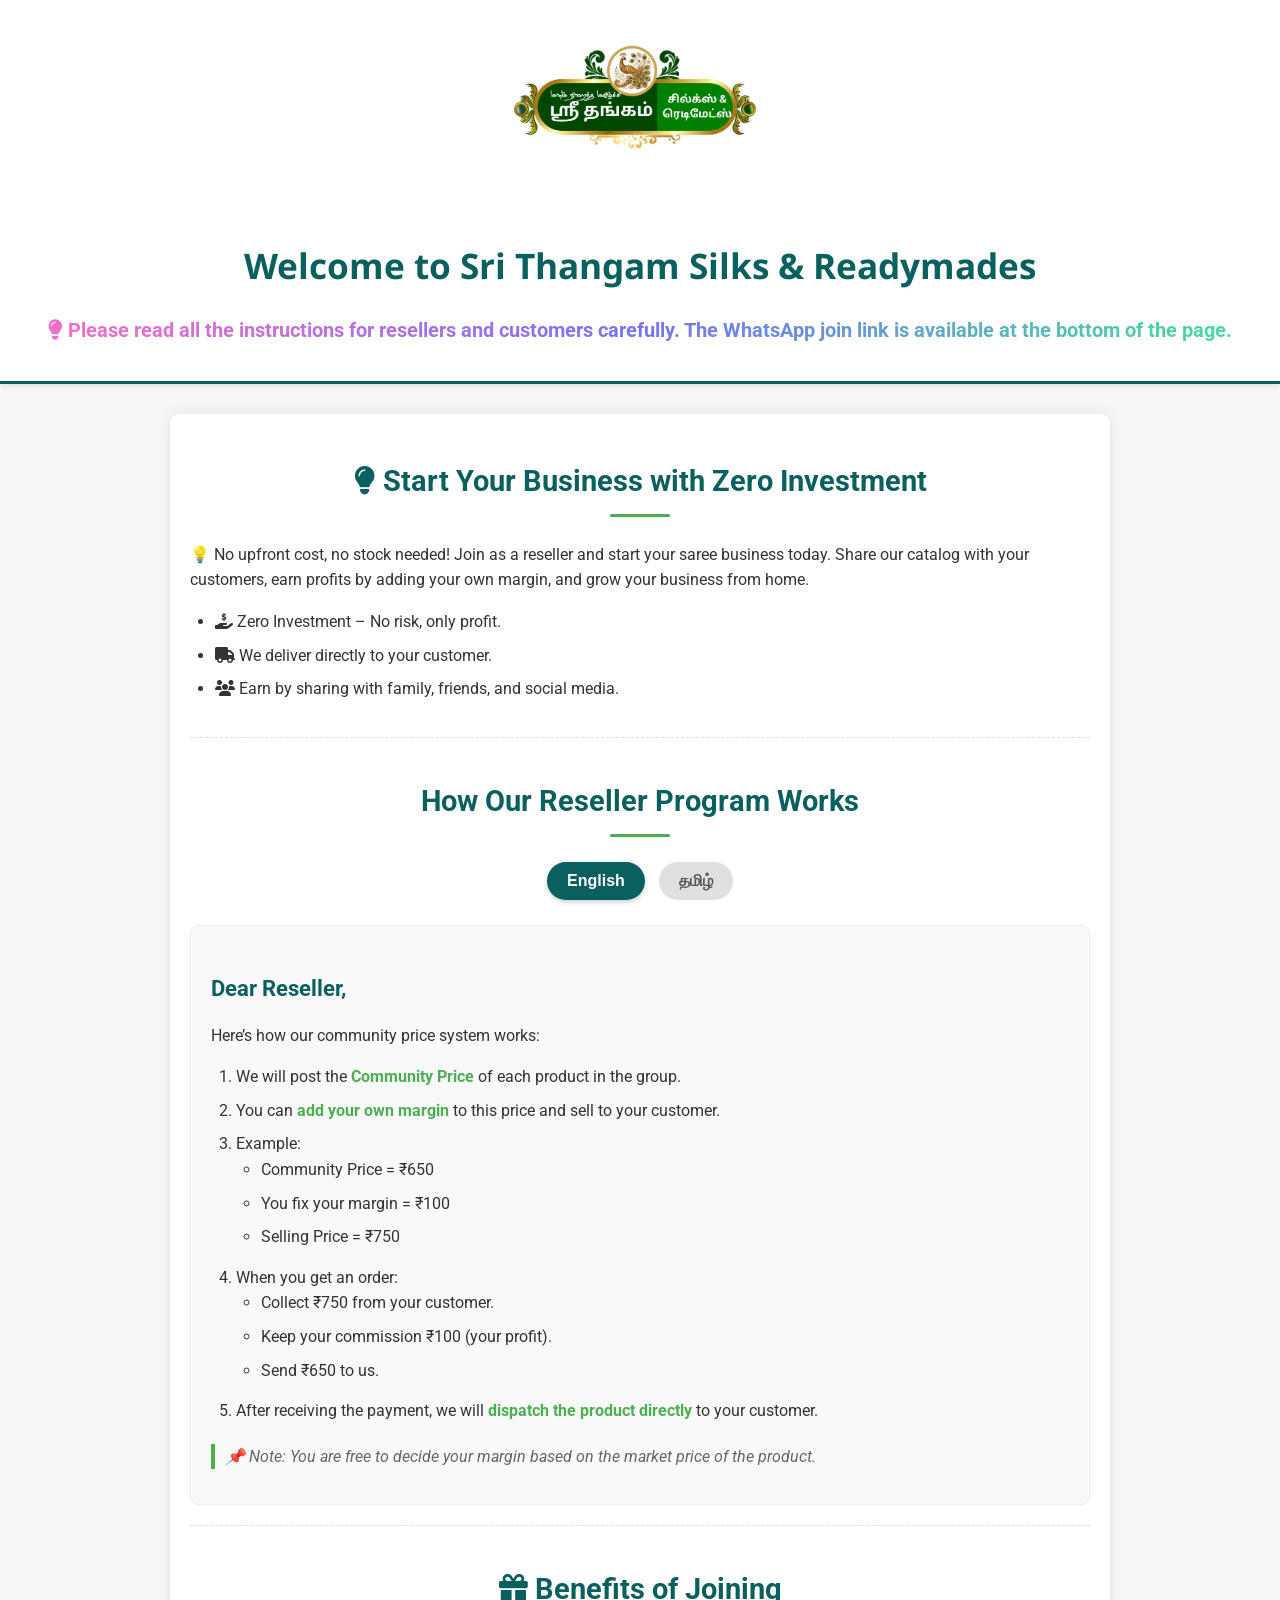
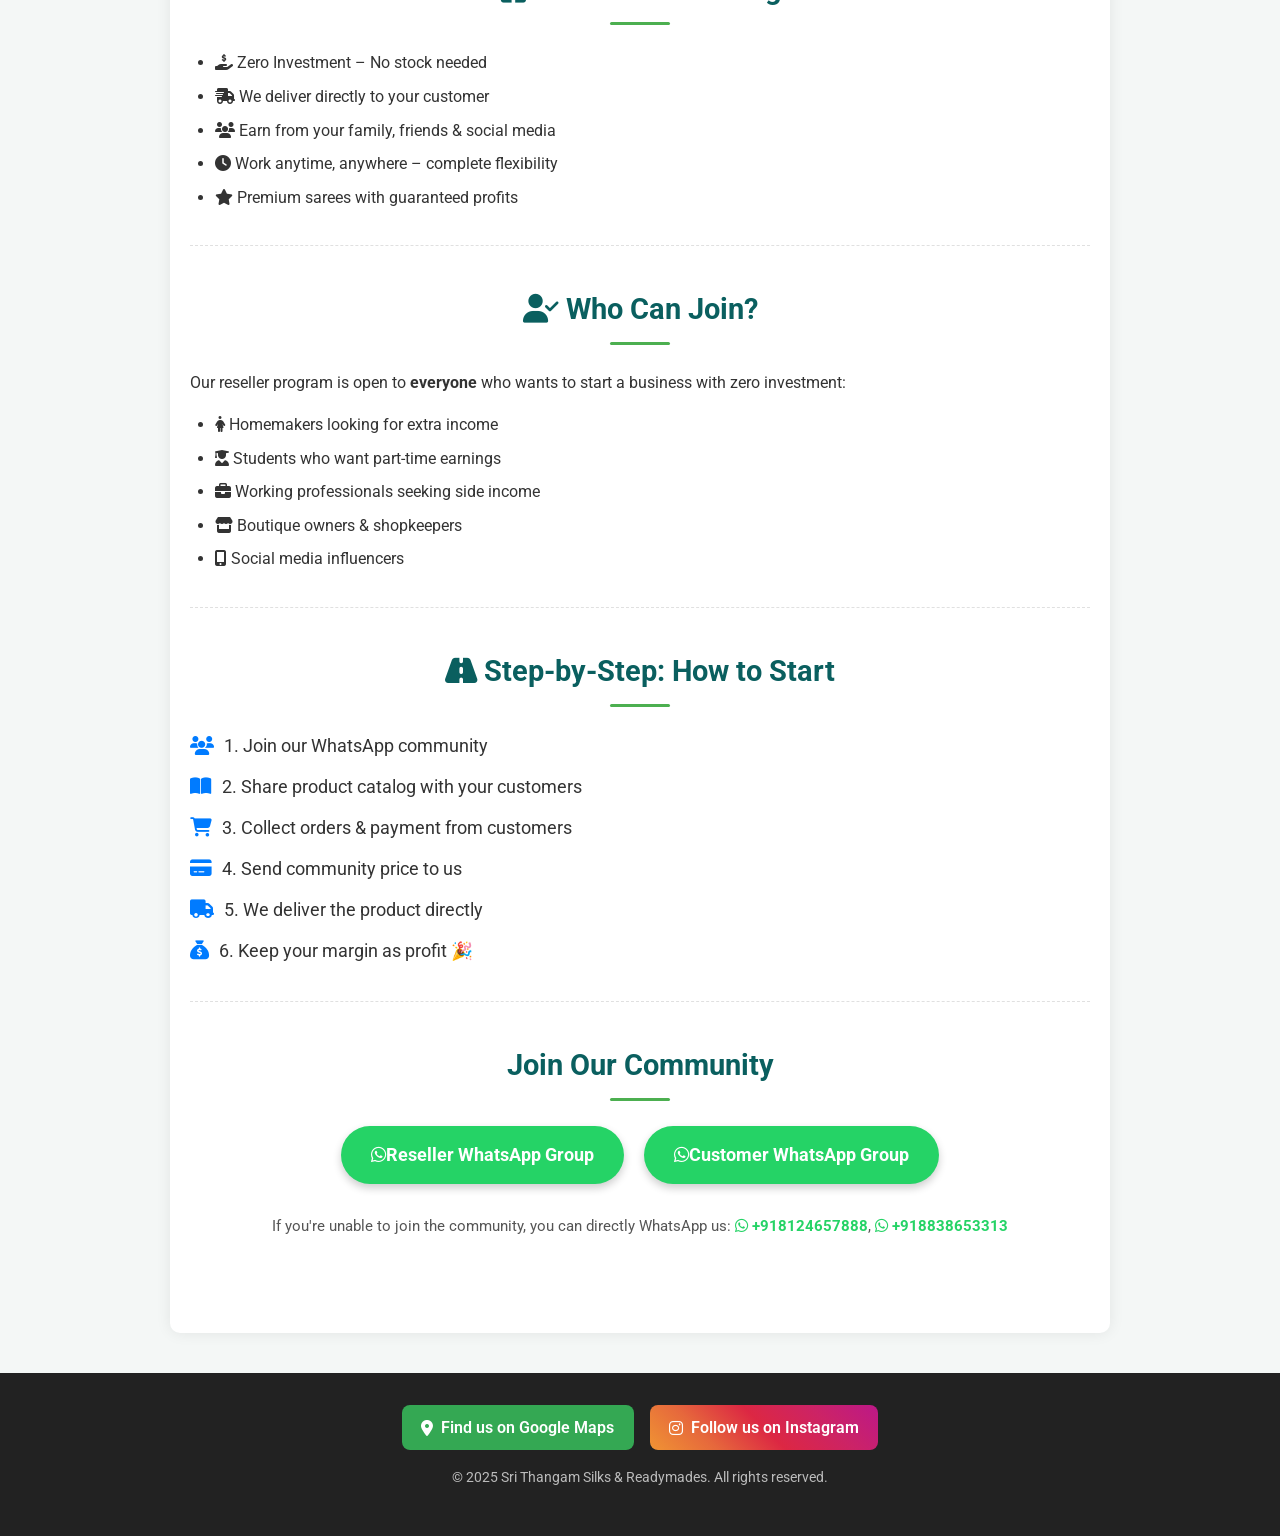
<file: index.html>
<!DOCTYPE html>
<html lang="en">

<head>
  <meta charset="UTF-8">
  <meta name="viewport" content="width=device-width, initial-scale=1.0">
  <title>Sri Thangam Silks & Readymades</title>
  <link rel="stylesheet" href="style.css">
  <link rel="icon" href="favicon.jpeg" type="image/png">

  <!-- Google Fonts -->
  <link href="https://fonts.googleapis.com/css2?family=Roboto:wght@400;700&display=swap" rel="stylesheet">
  <link href="https://fonts.googleapis.com/css2?family=Noto+Sans+Tamil:wght@400;700&display=swap" rel="stylesheet">

  <!-- Font Awesome -->
  <link href="https://cdnjs.cloudflare.com/ajax/libs/font-awesome/6.4.2/css/all.min.css" rel="stylesheet">
</head>

<body>
  <header>
    <div class="logo-container">
      <img src="logo.jpeg" alt="Sri Thangam Silks & Readymades Logo" class="main-logo">
    </div>
    <h1>Welcome to Sri Thangam Silks & Readymades</h1>
<h3 class="highlight-text">
      <i class="fas fa-lightbulb"></i> Please read all the instructions for resellers and customers carefully. The
      WhatsApp join link is available at the bottom of the page.
    </h3>

  </header>

  <main>
    <section class="zero-investment">
      <h2><i class="fas fa-lightbulb"></i> Start Your Business with Zero Investment</h2>
      <p>
        💡 No upfront cost, no stock needed!
        Join as a reseller and start your saree business today.
        Share our catalog with your customers, earn profits by adding your own margin, and grow your business from home.
      </p>
      <ul>
        <li><i class="fas fa-hand-holding-dollar"></i> Zero Investment – No risk, only profit.</li>
        <li><i class="fas fa-truck"></i> We deliver directly to your customer.</li>
        <li><i class="fas fa-users"></i> Earn by sharing with family, friends, and social media.</li>
      </ul>
    </section>

    <section class="how-it-works">
      <h2>How Our Reseller Program Works</h2>
      <div class="content-toggle">
        <button class="toggle-button active" data-lang="english">English</button>
        <button class="toggle-button" data-lang="tamil">தமிழ்</button>
      </div>

      <div class="content-panel english-content active">
        <h3>Dear Reseller,</h3>
        <p>Here’s how our community price system works:</p>
        <ol>
          <li>We will post the <em>Community Price</em> of each product in the group.</li>
          <li>You can <em>add your own margin</em> to this price and sell to your customer.</li>
          <li>Example:
            <ul>
              <li>Community Price = ₹650</li>
              <li>You fix your margin = ₹100</li>
              <li>Selling Price = ₹750</li>
            </ul>
          </li>
          <li>When you get an order:
            <ul>
              <li>Collect ₹750 from your customer.</li>
              <li>Keep your commission ₹100 (your profit).</li>
              <li>Send ₹650 to us.</li>
            </ul>
          </li>
          <li>After receiving the payment, we will <em>dispatch the product directly</em> to your customer.</li>
        </ol>
        <p class="note">📌 Note: You are free to decide your margin based on the market price of the product.</p>
      </div>

      <div class="content-panel tamil-content">
        <h3>அன்பான ரீசெல்லர்களே, 🙏</h3>
        <p>🤝 நமது கம்யூனிட்டி பிரைஸ் முறை பற்றி… 🤝</p>
        <ol>
          <li>ஒவ்வொரு பொருளின் கம்யூயூனிட்டி பிரைஸையும் நாங்கள் குரூப்பில் பதிவிடுவோம்.</li>
          <li>இந்த விலையுடன் நீங்கள் உங்கள் லாபத்தைச் சேர்த்து, வாடிக்கையாளருக்கு விற்கலாம்.</li>
          <li>உதாரணமாக:
            <ul>
              <li>▪️ கம்யூனிட்டி பிரைஸ்: ₹650</li>
              <li>▪️ உங்கள் லாபம்: ₹100</li>
              <li>▪️ விற்பனை விலை: ₹750</li>
            </ul>
          </li>
          <li>உங்களுக்கு ஆர்டர் கிடைக்கும்போது:
            <ul>
              <li>1️⃣ வாடிக்கையாளரிடமிருந்து ₹750-ஐப் பெற்றுக்கொள்ளுங்கள்.</li>
              <li>2️⃣ உங்கள் லாபமான ₹100-ஐ நீங்கள் எடுத்துக்கொள்ளுங்கள். 💰</li>
              <li>3️⃣ மீதமுள்ள ₹650-ஐ எங்களுக்கு அனுப்பினால் போதும்.</li>
            </ul>
          </li>
          <li>பணம் கிடைத்ததும், நாங்கள் உங்கள் வாடிக்கையாளர் முகவரிக்கு நேரடியாகப் பொருளை அனுப்பி வைப்போம். 📦</li>
        </ol>
        <p class="note">📌 குறிப்பு: உங்கள் லாபத்தை நீங்களே சுதந்திரமாக முடிவு செய்துகொள்ளலாம்.</p>
      </div>
    </section>

    <!-- Benefits Section -->
    <section class="benefits">
      <h2><i class="fas fa-gift"></i> Benefits of Joining</h2>
      <ul>
        <li><i class="fas fa-hand-holding-dollar"></i> Zero Investment – No stock needed</li>
        <li><i class="fas fa-truck-fast"></i> We deliver directly to your customer</li>
        <li><i class="fas fa-users"></i> Earn from your family, friends & social media</li>
        <li><i class="fas fa-clock"></i> Work anytime, anywhere – complete flexibility</li>
        <li><i class="fas fa-star"></i> Premium sarees with guaranteed profits</li>
      </ul>
    </section>

    <!-- Who Can Join Section -->
    <section class="who-can-join">
      <h2><i class="fas fa-user-check"></i> Who Can Join?</h2>
      <p>Our reseller program is open to <strong>everyone</strong> who wants to start a business with zero investment:
      </p>
      <ul>
        <li><i class="fas fa-female"></i> Homemakers looking for extra income</li>
        <li><i class="fas fa-user-graduate"></i> Students who want part-time earnings</li>
        <li><i class="fas fa-briefcase"></i> Working professionals seeking side income</li>
        <li><i class="fas fa-store"></i> Boutique owners & shopkeepers</li>
        <li><i class="fas fa-mobile-screen-button"></i> Social media influencers</li>
      </ul>
    </section>

    <!-- Step-by-Step How to Start Section -->
    <section class="how-to-start">
      <h2><i class="fas fa-road"></i> Step-by-Step: How to Start</h2>
      <ul class="steps-list">
        <li><i class="fas fa-users"></i> 1. Join our WhatsApp community</li>
        <li><i class="fas fa-book-open"></i> 2. Share product catalog with your customers</li>
        <li><i class="fas fa-cart-shopping"></i> 3. Collect orders & payment from customers</li>
        <li><i class="fas fa-credit-card"></i> 4. Send community price to us</li>
        <li><i class="fas fa-truck"></i> 5. We deliver the product directly</li>
        <li><i class="fas fa-sack-dollar"></i> 6. Keep your margin as profit 🎉</li>
      </ul>
    </section>
   <section class="whatsapp-groups">
      <h2>Join Our Community</h2>
      <div class="button-group">
        <a href="https://chat.whatsapp.com/Bp0BPfNOtTO4qUOihYqDKK?mode=ems_copy_c" target="_blank"
          class="whatsapp-button reseller-button">
          <i class="fab fa-whatsapp"></i> Reseller WhatsApp Group
        </a>
        <a href="https://chat.whatsapp.com/IeqEJVJ6U9u2obA2PqMDiv" target="_blank"
          class="whatsapp-button customer-button">
          <i class="fab fa-whatsapp"></i> Customer WhatsApp Group
        </a>
      </div>
      <p class="whatsapp-direct">
        If you're unable to join the community, you can directly WhatsApp us:
        <a href="https://wa.me/918124657888" target="_blank" class="whatsapp-number"><i class="fab fa-whatsapp"></i>
          +918124657888</a>,
        <a href="https://wa.me/918838653313" target="_blank" class="whatsapp-number"><i class="fab fa-whatsapp"></i>
          +918838653313</a>
      </p>
    </section>

  </main>

  <footer>
    <div class="social-links">
      <a href="https://share.google/BBwptjaGIU6uxt5cc" target="_blank" class="social-button google-maps">
        <i class="fas fa-map-marker-alt"></i> Find us on Google Maps
      </a>
      <a href="https://www.instagram.com/srithangamsilksdpi/" target="_blank" class="social-button instagram">
        <i class="fab fa-instagram"></i> Follow us on Instagram
      </a>
    </div>
    <p>&copy; 2025 Sri Thangam Silks & Readymades. All rights reserved.</p>
  </footer>


  <script src="script.js"></script>
</body>

</html>
</file>
<file: style.css>
/* General Body Styles */
body {
    font-family: 'Roboto', sans-serif; /* Primary font */
    margin: 0;
    padding: 0;
    background-color: #f4f7f6;
    color: #333;
    line-height: 1.6;
}

/* Header Styles */
header {
    background-color: #ffffff;
    padding: 20px 0;
    text-align: center;
    border-bottom: 3px solid #0a5f5f; /* Dark green line */
    box-shadow: 0 2px 5px rgba(0,0,0,0.1);
}

.logo-container {
    margin-bottom: 15px;
}

.main-logo {
    max-width: 300px; /* Adjust based on your logo's aspect ratio */
    height: auto;
}

header h1 {
    color: #0a5f5f;
    margin: 0;
    font-size: 2.2em;
    font-family: 'Noto Sans Tamil', sans-serif; /* For better display of Tamil text if present */
}

/* Main Content Styles */
main {
    max-width: 900px;
    margin: 30px auto;
    padding: 20px;
    background-color: #ffffff;
    border-radius: 10px;
    box-shadow: 0 0 15px rgba(0,0,0,0.08);
}

section {
    margin-bottom: 40px;
    padding-bottom: 20px;
    border-bottom: 1px dashed #e0e0e0;
}

section:last-child {
    border-bottom: none;
}

h2 {
    color: #0a5f5f;
    text-align: center;
    font-size: 1.8em;
    margin-bottom: 25px;
    position: relative;
}

h2::after {
    content: '';
    display: block;
    width: 60px;
    height: 3px;
    background-color: #4CAF50; /* WhatsApp green */
    margin: 10px auto 0;
    border-radius: 5px;
}

h3 {
    color: #0a5f5f;
    font-size: 1.4em;
    margin-top: 25px;
    margin-bottom: 15px;
}

p {
    margin-bottom: 15px;
}

ul, ol {
    margin-bottom: 15px;
    padding-left: 25px;
}

li {
    margin-bottom: 8px;
}

em {
    font-style: normal;
    font-weight: bold;
    color: #4CAF50;
}

.note {
    font-style: italic;
    color: #666;
    margin-top: 20px;
    border-left: 4px solid #4CAF50;
    padding-left: 10px;
}

/* WhatsApp Buttons */
.button-group {
    display: flex;
    flex-wrap: wrap; /* Allows buttons to wrap on smaller screens */
    justify-content: center;
    gap: 20px; /* Space between buttons */
    margin-bottom: 30px;
}

.whatsapp-button {
    display: inline-flex;
    align-items: center;
    background-color: #25D366; /* WhatsApp brand green */
    color: white;
    padding: 15px 30px;
    border-radius: 50px; /* Pill shape */
    text-decoration: none;
    font-size: 1.1em;
    font-weight: bold;
    transition: background-color 0.3s ease, transform 0.2s ease;
    box-shadow: 0 4px 8px rgba(0, 0, 0, 0.2);
}

.whatsapp-button:hover {
    background-color: #1DA851; /* Darker green on hover */
    transform: translateY(-3px); /* Slight lift effect */
}

.whatsapp-icon {
    width: 28px;
    height: 28px;
    margin-right: 10px;
    filter: brightness(0) invert(1); /* Makes the icon white */
}

.whatsapp-direct {
    text-align: center;
    margin-top: 25px;
    font-size: 0.95em;
    color: #555;
}

.whatsapp-number {
    color: #25D366;
    text-decoration: none;
    font-weight: bold;
}

.whatsapp-number:hover {
    text-decoration: underline;
}

/* Language Toggle Buttons */
.content-toggle {
    text-align: center;
    margin-bottom: 25px;
}

.toggle-button {
    background-color: #e0e0e0;
    border: none;
    padding: 10px 20px;
    margin: 0 5px;
    border-radius: 20px;
    cursor: pointer;
    font-size: 1em;
    font-weight: bold;
    color: #555;
    transition: background-color 0.3s ease, color 0.3s ease;
}

.toggle-button.active {
    background-color: #0a5f5f; /* Dark green for active */
    color: white;
    box-shadow: 0 2px 5px rgba(0,0,0,0.2);
}

.toggle-button:hover:not(.active) {
    background-color: #d0d0d0;
}

.content-panel {
    display: none; /* Hidden by default */
    padding: 20px;
    border: 1px solid #eee;
    border-radius: 8px;
    background-color: #f9f9f9;
}

.content-panel.active {
    display: block; /* Shown when active */
}

/* Footer Styles */
footer {
    background-color: #333;
    color: white;
    text-align: center;
    padding: 25px 0;
    margin-top: 40px;
}

.social-links {
    margin-bottom: 20px;
    display: flex;
    flex-wrap: wrap;
    justify-content: center;
    gap: 15px;
}

.social-button {
    display: inline-flex;
    align-items: center;
    background-color: #555;
    color: white;
    padding: 10px 20px;
    border-radius: 5px;
    text-decoration: none;
    font-size: 0.95em;
    transition: background-color 0.3s ease;
}

.social-button:hover {
    background-color: #777;
}

.social-icon {
    width: 20px;
    height: 20px;
    margin-right: 8px;
    filter: brightness(0) invert(1); /* Makes the icon white */
}

.google-maps .social-icon {
    /* For Google Maps icon, you might not want invert if it's already white or specific color */
    filter: none; /* Remove filter if icon is already white or colored */
}

/* Responsive Design */
@media (max-width: 768px) {
    header h1 {
        font-size: 1.8em;
    }

    .main-logo {
        max-width: 250px;
    }

    .whatsapp-button {
        width: 80%; /* Make buttons full width on small screens */
        justify-content: center;
        padding: 12px 20px;
        font-size: 1em;
    }

    .button-group {
        flex-direction: column; /* Stack buttons vertically */
        align-items: center;
    }

    main {
        margin: 20px auto;
        padding: 15px;
    }

    h2 {
        font-size: 1.6em;
    }

    .social-links {
        flex-direction: column;
        align-items: center;
    }
}

@media (max-width: 480px) {
    header h1 {
        font-size: 1.5em;
    }

    .main-logo {
        max-width: 200px;
    }

    .whatsapp-button {
        font-size: 0.9em;
        padding: 10px 15px;
    }

    .whatsapp-icon {
        width: 24px;
        height: 24px;
    }

    h2 {
        font-size: 1.4em;
    }

    .toggle-button {
        padding: 8px 15px;
        font-size: 0.9em;
    }
}


.steps-list {
  list-style: none;
  padding: 0;
  margin: 1rem 0;
}

.steps-list li {
  font-size: 1.1rem;
  margin: 0.8rem 0;
  display: flex;
  align-items: center;
}

.steps-list li i {
  color: #007bff;
  margin-right: 10px;
  font-size: 1.2rem;
}


footer {
  background: #222;
  color: #fff;
  padding: 2rem 1rem;
  text-align: center;
}

.social-links {
  margin-bottom: 1rem;
  display: flex;
  justify-content: center;
  gap: 1rem;
  flex-wrap: wrap;
}

.social-button {
  display: inline-flex;
  align-items: center;
  gap: 8px;
  padding: 0.6rem 1.2rem;
  border-radius: 8px;
  font-size: 1rem;
  font-weight: 600;
  text-decoration: none;
  transition: all 0.3s ease;
  color: #fff;
}

/* Google Maps button */
.social-button.google-maps {
  background: #34A853; /* Google Green */
}
.social-button.google-maps:hover {
  background: #2c8c45;
}

/* Instagram button */
.social-button.instagram {
  background: linear-gradient(45deg, #f09433, #e6683c, #dc2743, #cc2366, #bc1888);
}
.social-button.instagram:hover {
  opacity: 0.9;
}

footer p {
  margin-top: 1rem;
  font-size: 0.9rem;
  color: #bbb;
}

 .highlight-text {
    font-size: 20px; /* slightly smaller than default h2 */
    font-weight: bold;
    background: linear-gradient(90deg, #ff6ec4, #7873f5, #42e695);
    -webkit-background-clip: text;
    -webkit-text-fill-color: transparent;
    text-align: center;
    margin: 15px 0;
  }
</file>
